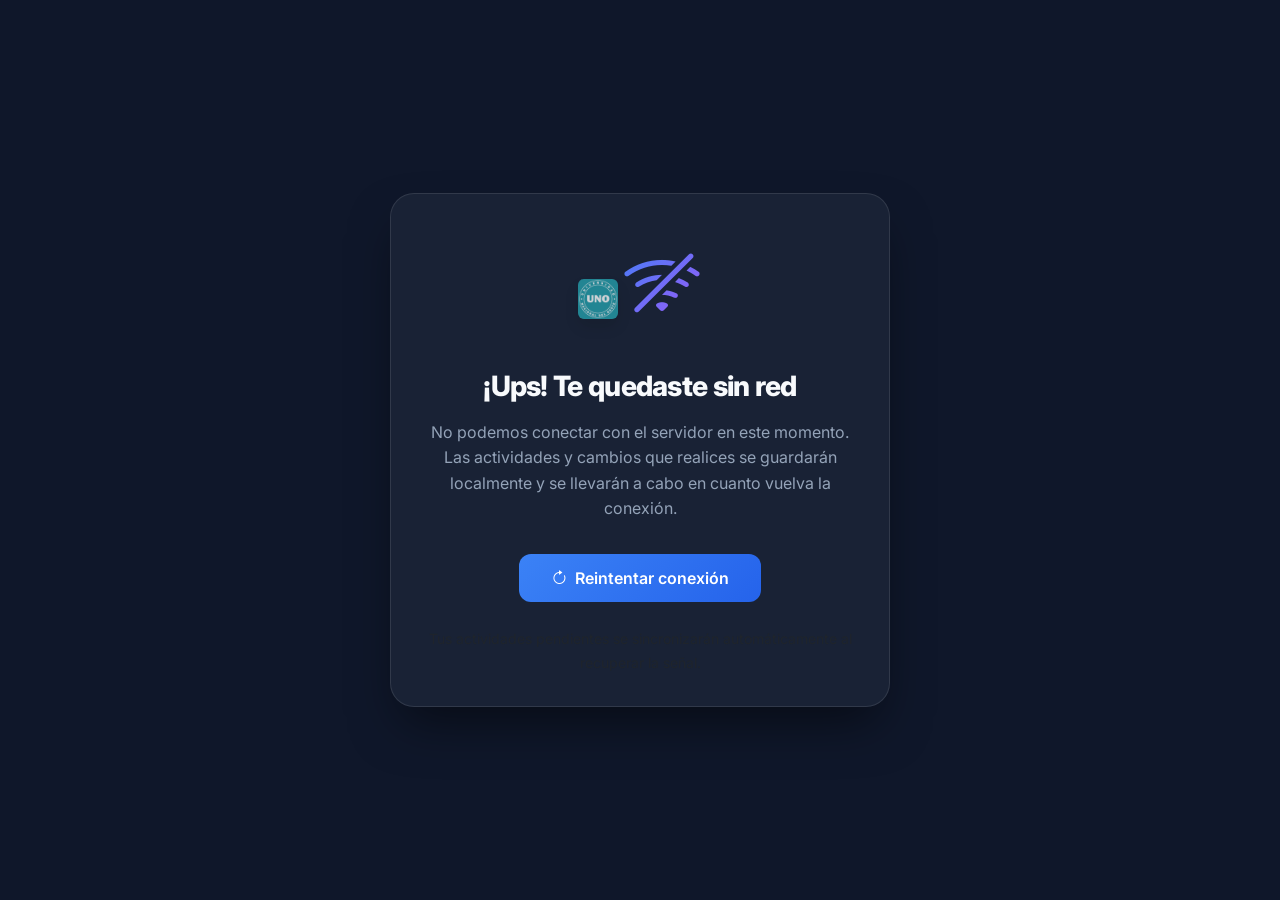
<file: public/offline.html>
<!DOCTYPE html>
<html lang="es">
<head>
    <script>
        if (localStorage.getItem('theme') === 'light') {
            document.documentElement.classList.add('light-theme');
        }
    </script>
    <meta charset="UTF-8">
    <meta name="viewport" content="width=device-width, initial-scale=1.0">
    <title>Sin Conexión - Tablero de Materias</title>
    <link rel="icon" type="image/png" href="img/logo_azul.png">
    <link rel="apple-touch-icon" href="img/Logo.jpg">
    <!-- Bootstrap CSS -->
    <link href="https://cdn.jsdelivr.net/npm/bootstrap@5.3.2/dist/css/bootstrap.min.css" rel="stylesheet">
    <link rel="stylesheet" href="css/style.css">
    <link rel="stylesheet" href="https://cdn.jsdelivr.net/npm/bootstrap-icons@1.11.1/font/bootstrap-icons.css">
    <link rel="stylesheet" href="css/offline.css">
</head>
<body class="offline-body">
    <div class="offline-container">
        <img src="img/Logo.jpg" alt="Logo" class="logo-small rounded shadow">
        <div class="icon-wrapper">
            <i class="bi bi-wifi-off"></i>
        </div>
        <h1>¡Ups! Te quedaste sin red</h1>
        <p>No podemos conectar con el servidor en este momento. Las actividades y cambios que realices se guardarán localmente y se llevarán a cabo en cuanto vuelva la conexión.</p>
        
        <button onclick="window.location.reload()" class="btn-retry">
            <i class="bi bi-arrow-clockwise"></i>
            Reintentar conexión
        </button>
        
        <div class="mt-4">
            <small class="text-muted">Tus actividades pendientes se sincronizarán automáticamente al recuperar la señal.</small>
        </div>
    </div>
</body>
</html>
</file>
<file: public/css/style.css>
@import url('https://fonts.googleapis.com/css2?family=Inter:wght@400;500;600;700&display=swap');

:root {
    --bg-color: #0f172a; /* Slate 900 */
    --surface-color: #1e293b; /* Slate 800 */
    --surface-hover: #334155; /* Slate 700 */
    --text-primary: #f8fafc; /* Slate 50 */
    --text-secondary: #94a3b8; /* Slate 400 */
    --accent-color: #3b82f6; /* Blue 500 */
    --accent-hover: #2563eb; /* Blue 600 */
    --border-color: #334155;
    --font-family: 'Inter', sans-serif;
    --shadow-sm: 0 1px 2px 0 rgb(0 0 0 / 0.05);
    --shadow-md: 0 4px 6px -1px rgb(0 0 0 / 0.1), 0 2px 4px -2px rgb(0 0 0 / 0.1);
    --shadow-lg: 0 10px 15px -3px rgb(0 0 0 / 0.1), 0 4px 6px -4px rgb(0 0 0 / 0.1);
    --radius-md: 0.5rem;
    --radius-lg: 0.75rem;
    --transition: all 0.2s ease-in-out;
}

* {
    box-sizing: border-box;
    margin: 0;
    padding: 0;
}

body {
    font-family: var(--font-family);
    background-color: var(--bg-color);
    color: var(--text-primary);
    line-height: 1.5;
    min-height: 100vh;
    display: flex;
    flex-direction: column;
}

/* AUTHENTICATION LAYOUT */
.auth-container {
    display: flex;
    justify-content: center;
    align-items: center;
    min-height: 100vh;
    padding: 1rem;
    background: radial-gradient(circle at top right, #1e293b, #0f172a);
}

.auth-card {
    background-color: var(--surface-color);
    padding: 2.5rem;
    border-radius: var(--radius-lg);
    box-shadow: var(--shadow-lg);
    width: 100%;
    max-width: 400px;
    border: 1px solid var(--border-color);
    animation: slideUp 0.4s ease-out forwards;
}

@keyframes slideUp {
    from {
        opacity: 0;
        transform: translateY(20px);
    }
    to {
        opacity: 1;
        transform: translateY(0);
    }
}

.auth-card h1 {
    font-size: 1.5rem;
    font-weight: 700;
    margin-bottom: 0.5rem;
    text-align: center;
}

.auth-card p {
    color: var(--text-secondary);
    text-align: center;
    margin-bottom: 2rem;
    font-size: 0.875rem;
}

.form-group {
    margin-bottom: 1.25rem;
}

.form-group label {
    display: block;
    font-size: 0.875rem;
    font-weight: 500;
    margin-bottom: 0.5rem;
    color: var(--text-primary);
}

.form-group input {
    width: 100%;
    padding: 0.75rem 1rem;
    background-color: var(--bg-color);
    border: 1px solid var(--border-color);
    border-radius: var(--radius-md);
    color: var(--text-primary);
    font-family: var(--font-family);
    font-size: 0.875rem;
    transition: var(--transition);
}

.form-group input:focus {
    outline: none;
    border-color: var(--accent-color);
    box-shadow: 0 0 0 3px rgba(59, 130, 246, 0.2);
}

.password-wrapper {
    position: relative;
    display: flex;
    align-items: center;
    width: 100%;
}

.password-wrapper input {
    padding-right: 2.75rem;
}

.password-toggle {
    position: absolute;
    right: 0.75rem;
    background: none;
    border: none;
    color: var(--text-secondary);
    cursor: pointer;
    display: flex;
    align-items: center;
    justify-content: center;
    padding: 0.25rem;
    font-size: 1.1rem;
    transition: var(--transition);
    z-index: 10;
}

.password-toggle:hover {
    color: var(--text-primary);
}

.btn-primary {
    width: 100%;
    padding: 0.75rem 1rem;
    background-color: var(--accent-color);
    color: white;
    border: none;
    border-radius: var(--radius-md);
    font-weight: 600;
    font-size: 0.875rem;
    cursor: pointer;
    transition: var(--transition);
    display: flex;
    justify-content: center;
    align-items: center;
}

.btn-primary:hover {
    background-color: var(--accent-hover);
    transform: translateY(-1px);
    box-shadow: var(--shadow-md);
}

.btn-primary:disabled {
    opacity: 0.7;
    cursor: not-allowed;
    transform: none;
}

.btn-secondary {
    padding: 0.5rem 1rem;
    background-color: transparent;
    color: var(--text-primary);
    border: 1px solid var(--border-color);
    border-radius: var(--radius-md);
    font-weight: 500;
    font-size: 0.875rem;
    cursor: pointer;
    transition: var(--transition);
}

.btn-secondary:hover {
    background-color: var(--surface-hover);
}

.auth-footer {
    margin-top: 1.5rem;
    text-align: center;
    font-size: 0.875rem;
    color: var(--text-secondary);
}

.auth-footer a {
    color: var(--accent-color);
    text-decoration: none;
    font-weight: 500;
    transition: var(--transition);
}

.auth-footer a:hover {
    text-decoration: underline;
    color: var(--text-primary);
}

.error-message {
    color: #ef4444; /* red 500 */
    background-color: rgba(239, 68, 68, 0.1);
    border: 1px solid rgba(239, 68, 68, 0.2);
    padding: 0.75rem;
    border-radius: var(--radius-md);
    font-size: 0.875rem;
    margin-bottom: 1.25rem;
    text-align: center;
    display: none;
}

.network-status-banner {
    position: fixed;
    top: 12px;
    left: 50%;
    transform: translateX(-50%);
    z-index: 1200;
    display: flex;
    align-items: center;
    gap: 0.6rem;
    padding: 0.75rem 1rem;
    border-radius: 999px;
    color: white;
    font-size: 0.9rem;
    font-weight: 600;
    box-shadow: 0 10px 25px rgba(0, 0, 0, 0.35);
    max-width: min(90vw, 520px);
    text-align: center;
}

/* KANBAN BOARD LAYOUT */
.app-header {
    background-color: rgba(30, 41, 59, 0.7);
    backdrop-filter: blur(12px);
    -webkit-backdrop-filter: blur(12px);
    border-bottom: 1px solid rgba(255, 255, 255, 0.1) !important;
    display: flex !important;
    flex-direction: row !important;
    justify-content: space-between !important;
    align-items: center !important;
    padding: 0.75rem 1.5rem !important;
    position: sticky;
    top: 0;
    z-index: 1000;
}

.header-right {
    display: flex;
    align-items: center;
    gap: 0.75rem;
    flex-wrap: wrap;
    justify-content: flex-end;
}

/* Estilo para botones de navegación premium */
.nav-btn {
    display: inline-flex;
    align-items: center;
    justify-content: center;
    gap: 0.5rem;
    padding: 0.5rem 1rem;
    white-space: nowrap;
    border-radius: var(--radius-md);
    font-size: 0.85rem;
    font-weight: 600;
    transition: var(--transition);
    border: 1px solid rgba(255, 255, 255, 0.1);
    background: rgba(255, 255, 255, 0.05);
    color: var(--text-primary);
    text-decoration: none;
    cursor: pointer;
}

.nav-btn:hover {
    background: rgba(255, 255, 255, 0.15);
    transform: translateY(-1px);
    color: white;
}

.nav-btn-primary {
    background: var(--accent-color);
    border-color: transparent;
}

.nav-btn-primary:hover {
    background: var(--accent-hover);
}

.nav-btn-warning {
    background: #f59e0b; /* Amber 500 */
    border-color: transparent;
    color: #0f172a;
}

.nav-btn-warning:hover {
    background: #d97706;
}

.nav-btn-icon {
    padding: 0.5rem;
    aspect-ratio: 1;
}

.board-column {
    background-color: var(--surface-color);
    border: 1px solid var(--border-color) !important;
    /* Height and flex handled by bootstrap */
}

.column-header {
    border-bottom: 1px solid var(--border-color) !important;
}

.task-count {
    background-color: var(--bg-color);
    color: var(--text-secondary);
    padding: 0.1rem 0.6rem;
    border-radius: 1rem;
    font-size: 0.75rem;
    font-weight: 600;
}

.column-body.drag-over {
    background-color: rgba(59, 130, 246, 0.05); /* Soft blue tint */
    border-radius: var(--radius-md);
    box-shadow: inset 0 0 0 2px var(--accent-color);
}

/* TASKS */
.task-card {
    background-color: var(--bg-color);
    padding: 1rem;
    border-radius: var(--radius-md);
    border: 1px solid var(--border-color);
    cursor: grab;
    transition: transform 0.2s ease, box-shadow 0.2s ease, border-color 0.2s ease;
    animation: slideUp 0.3s ease-out forwards;
    display: flex;
    justify-content: space-between;
    align-items: flex-start;
    gap: 0.5rem;
}

.task-card:hover {
    border-color: var(--accent-hover);
    box-shadow: 0 10px 20px rgba(0,0,0,0.2);
    transform: translateY(-4px);
}

.task-card:active {
    cursor: grabbing;
    transform: scale(0.96) !important;
    transition: transform 0.1s ease;
}

.task-card.dragging {
    opacity: 0.8;
    transform: scale(1.05) rotate(2deg);
    background-color: var(--surface-hover);
    box-shadow: 0 25px 50px -12px rgba(0,0,0,0.5);
    z-index: 100;
}

.task-title {
    font-size: 0.9rem;
    font-weight: 500;
    word-break: break-word;
}


/* MODAL */
.modal {
    display: none;
    position: fixed;
    z-index: 1000;
    left: 0;
    top: 0;
    width: 100%;
    height: 100%;
    background-color: rgba(15, 23, 42, 0.8);
    backdrop-filter: blur(4px);
    justify-content: center;
    align-items: center;
}

.modal.show {
    display: flex;
}

.modal-content {
    background-color: rgba(30, 41, 59, 0.85); /* Translucent Slate 800 */
    backdrop-filter: blur(20px);
    -webkit-backdrop-filter: blur(20px);
    padding: 2.5rem;
    border-radius: 1.5rem;
    width: 100%;
    max-width: 420px;
    border: 1px solid rgba(255, 255, 255, 0.1);
    box-shadow: 0 25px 50px -12px rgba(0,0,0,0.6);
    animation: modalPop 0.4s cubic-bezier(0.34, 1.56, 0.64, 1) forwards;
}

@keyframes modalPop {
    from {
        opacity: 0;
        transform: scale(0.9) translateY(20px);
    }
    to {
        opacity: 1;
        transform: scale(1) translateY(0);
    }
}

@keyframes zoomIn {
    from {
        opacity: 0;
        transform: scale(0.95);
    }
    to {
        opacity: 1;
        transform: scale(1);
    }
}

.modal-header {
    display: flex;
    justify-content: space-between;
    align-items: center;
    margin-bottom: 1.5rem;
}

.close-btn {
    font-size: 1.5rem;
    font-weight: bold;
    color: var(--text-secondary);
    cursor: pointer;
}

.close-btn:hover {
    color: var(--text-primary);
}

/* SCROLLBAR CUSTOMIZATION */
::-webkit-scrollbar {
    width: 8px;
    height: 8px;
}

::-webkit-scrollbar-track {
    background: transparent;
}

::-webkit-scrollbar-thumb {
    background: var(--surface-hover);
    border-radius: 4px;
}

::-webkit-scrollbar-thumb:hover {
    background: var(--text-secondary);
}

/* CARREER PLAN AND YEAR BADGE */
.career-btn {
    padding: 1rem;
    background-color: var(--bg-color);
    color: var(--text-primary);
    border: 1px solid var(--border-color);
    border-radius: var(--radius-md);
    cursor: pointer;
    text-align: left;
    font-weight: 500;
    transition: var(--transition);
    font-size: 0.95rem;
}

.career-btn:hover {
    border-color: var(--accent-color);
    background-color: rgba(59, 130, 246, 0.1);
}

.task-year-badge {
    display: inline-block;
    padding: 0.15rem 0.4rem;
    border-radius: 4px;
    font-size: 0.7rem;
    font-weight: 700;
    margin-bottom: 0.4rem;
    color: rgba(15, 23, 42, 0.8);
    background-color: rgba(255, 255, 255, 0.4);
}

/* Custom Kanban Scroll heights and Toggles */
.kanban-col-body {
    max-height: calc(100vh - 220px);
    overflow-y: auto;
    scroll-behavior: smooth;
    transition: background-color 0.3s ease;
}

.toggle-icon {
    display: inline-block;
    transition: transform 0.2s ease;
}

.column-header[aria-expanded="false"] .toggle-icon {
    transform: rotate(-90deg);
}
/* BOTTOM NAVIGATION (Material Design) */
.mobile-nav {
    display: none;
    position: fixed;
    bottom: 0;
    left: 0;
    right: 0;
    height: 75px;
    background: rgba(15, 23, 42, 0.85);
    backdrop-filter: blur(20px);
    -webkit-backdrop-filter: blur(20px);
    border-top: 1px solid rgba(255, 255, 255, 0.1);
    z-index: 2000;
    justify-content: space-around;
    align-items: center;
    padding: 0 0.5rem;
    padding-bottom: env(safe-area-inset-bottom);
    box-shadow: 0 -10px 25px rgba(0, 0, 0, 0.3);
}

.mobile-nav-item {
    flex: 1;
    display: flex;
    flex-direction: column;
    align-items: center;
    justify-content: center;
    gap: 0.2rem;
    color: var(--text-secondary);
    font-size: 0.65rem;
    font-weight: 600;
    text-decoration: none;
    border: none;
    background: none;
    cursor: pointer;
    transition: var(--transition);
    padding: 0.5rem 0;
    border-radius: var(--radius-md);
}

.mobile-nav-item i {
    font-size: 1.5rem;
    transition: transform 0.2s ease;
}

.mobile-nav-item.active {
    color: var(--accent-color);
}

.mobile-nav-item.active i {
    transform: translateY(-2px);
    text-shadow: 0 0 10px rgba(59, 130, 246, 0.5);
}

/* RESPONSIVENESS */
@media (max-width: 768px) {
    .mobile-nav {
        display: flex;
    }
    
    body {
        padding-bottom: 80px; /* Space for bottom nav */
    }

    .app-header {
        position: relative;
        padding: 0.8rem 0.9rem !important;
        gap: 0.5rem;
        flex-wrap: wrap;
    }
    
    .header-right {
        display: none !important;
    }

    #boardTitle {
        font-size: 1rem !important;
        gap: 0.5rem;
        line-height: 1.2;
    }

    #boardTitle img {
        height: 28px !important;
        width: 28px !important;
    }

    .btn-sm {
        padding: 0.4rem 0.8rem;
        font-size: 0.75rem !important;
    }

    .modal-content {
        width: min(95%, 100%) !important;
        max-height: calc(100vh - 1.5rem);
        overflow-y: auto;
        padding: 1.25rem !important;
        margin: 0 auto;
        -webkit-overflow-scrolling: touch;
    }

    .kanban-col-body {
        max-height: 400px; /* Fixed height on mobile to allow scroll between columns */
    }

    #progressContainer {
        flex-direction: column;
        align-items: flex-start !important;
        gap: 0.5rem !important;
    }

    #progressText {
    }
}

@media (max-width: 480px) {
    .auth-card {
        padding: 1.5rem;
    }
}

/* ==========================================================================
   CHAT / CONSULTAS STYLES FOR THE USER
   ========================================================================== */
.consultas-section {
    margin-top: 3rem;
    border-top: 1px solid var(--border-color);
    padding-top: 2rem;
    width: 100%;
}

.consulta-card {
    background-color: var(--surface-color);
    border: 1px solid var(--border-color);
    border-radius: var(--radius-lg);
    padding: 1.25rem;
    margin-bottom: 1.25rem;
    box-shadow: var(--shadow-sm);
    transition: var(--transition);
    animation: slideUp 0.3s ease-out;
}

.consulta-card:hover {
    box-shadow: var(--shadow-md);
    border-color: rgba(59, 130, 246, 0.3);
}

.consulta-meta {
    display: flex;
    justify-content: space-between;
    align-items: center;
    margin-bottom: 0.75rem;
    font-size: 0.8rem;
    color: var(--text-secondary);
}

.consulta-badge {
    padding: 0.15rem 0.5rem;
    border-radius: 4px;
    font-weight: 600;
    font-size: 0.7rem;
    text-transform: uppercase;
}

.consulta-body {
    font-size: 0.95rem;
    color: var(--text-primary);
    white-space: pre-wrap;
    line-height: 1.5;
}

.consulta-reply-box {
    margin-top: 1rem;
    padding: 1rem;
    background-color: rgba(59, 130, 246, 0.08);
    border-left: 3px solid var(--accent-color);
    border-radius: 0 var(--radius-md) var(--radius-md) 0;
    box-shadow: inset 0 1px 2px rgba(0,0,0,0.05);
}

.consulta-reply-header {
    display: flex;
    justify-content: space-between;
    align-items: center;
    font-size: 0.75rem;
    font-weight: 700;
    color: var(--accent-color);
    margin-bottom: 0.5rem;
}

.consulta-reply-body {
    font-size: 0.9rem;
    color: var(--text-primary);
    white-space: pre-wrap;
    line-height: 1.5;
}
</file>
<file: public/css/offline.css>
/* Estilos para la vista offline de Tablero-PWA */

.offline-body {
    background-color: #0f172a;
    color: #f8fafc;
    height: 100vh;
    display: flex;
    align-items: center;
    justify-content: center;
    margin: 0;
    font-family: 'Inter', system-ui, -apple-system, sans-serif;
    overflow: hidden;
}

.offline-container {
    text-align: center;
    padding: 2rem;
    max-width: 500px;
    width: 90%;
    background: rgba(30, 41, 59, 0.7);
    backdrop-filter: blur(12px);
    border-radius: 1.5rem;
    border: 1px solid rgba(255, 255, 255, 0.1);
    box-shadow: 0 25px 50px -12px rgba(0, 0, 0, 0.5);
    animation: fadeIn 0.6s ease-out;
}

@keyframes fadeIn {
    from { opacity: 0; transform: translateY(20px); }
    to { opacity: 1; transform: translateY(0); }
}

.icon-wrapper {
    font-size: 5rem;
    margin-bottom: 1.5rem;
    background: linear-gradient(135deg, #3b82f6, #a855f7);
    -webkit-background-clip: text;
    -webkit-text-fill-color: transparent;
    display: inline-block;
    animation: pulse 2s infinite;
}

@keyframes pulse {
    0% { transform: scale(1); opacity: 0.8; }
    50% { transform: scale(1.05); opacity: 1; }
    100% { transform: scale(1); opacity: 0.8; }
}

.offline-container h1 {
    font-size: 1.75rem;
    font-weight: 800;
    margin-bottom: 1rem;
    letter-spacing: -0.025em;
    color: #f8fafc;
}

.offline-container p {
    color: #94a3b8;
    line-height: 1.6;
    margin-bottom: 2rem;
}

.btn-retry {
    background: linear-gradient(135deg, #3b82f6, #2563eb);
    border: none;
    padding: 0.75rem 2rem;
    font-weight: 600;
    border-radius: 0.75rem;
    color: white;
    transition: all 0.3s ease;
    text-decoration: none;
    display: inline-flex;
    align-items: center;
    gap: 0.5rem;
}

.btn-retry:hover {
    transform: translateY(-2px);
    box-shadow: 0 10px 15px -3px rgba(59, 130, 246, 0.4);
    color: white;
}

.logo-small {
    height: 40px;
    margin-bottom: 1.5rem;
    opacity: 0.8;
}
</file>
